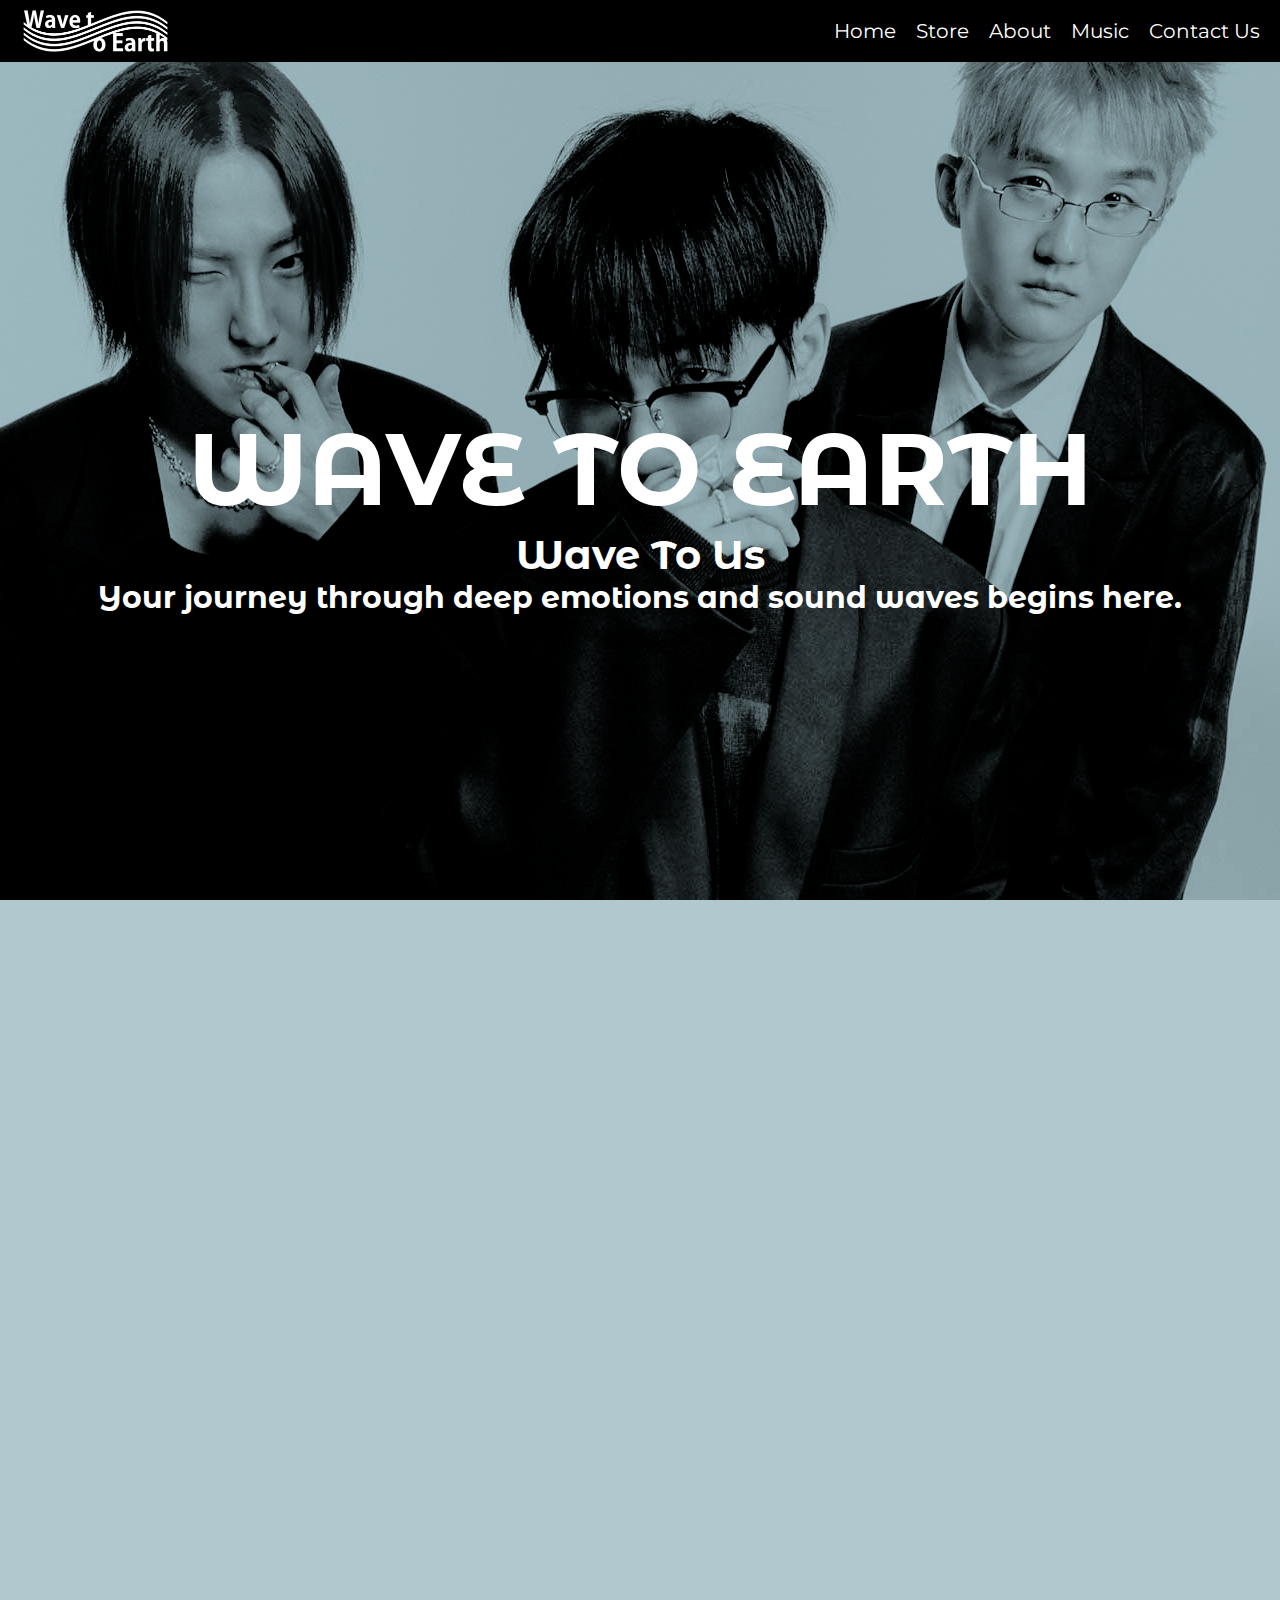
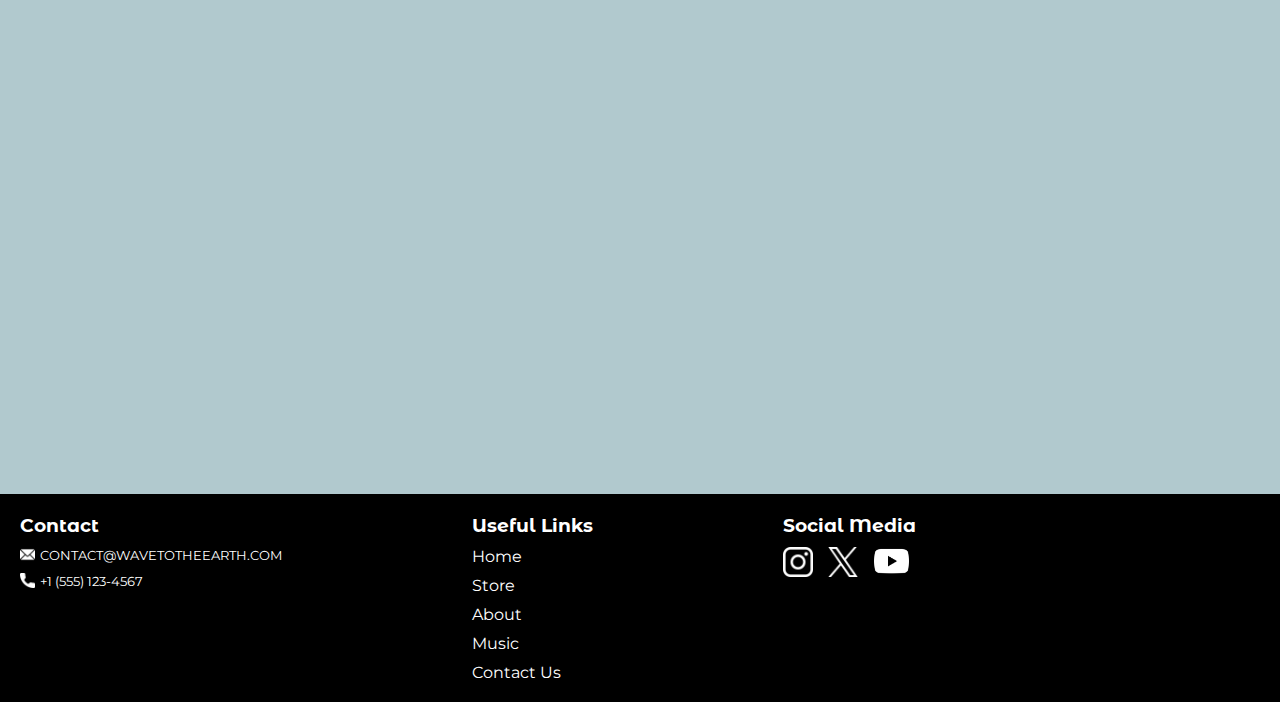
<file: index.html>
<!DOCTYPE html>
<html lang="en">
<head>
    <meta charset="UTF-8">
    <meta name="viewport" content="width=device-width, initial-scale=1.0">
    <link rel="icon" type="image/png" sizes="32x32" href="./images/logo.png">
    <title>Wave to Earth</title>
    <link rel="stylesheet" href="style.css">
</head>
<body>
    <header>

        <img src="./images/w2e logo white.png" alt="logo">
        <div class="header-right">
            <a href="./index.html">Home</a>
            <a href="https://www.teezily.com/stores/wave-to-earth-merch-00">Store</a>
            <a href="./about.html">About</a>
            <a href="./music.html">Music</a>
            <a href="./contact.html">Contact Us</a>
        </div>

        <div id="mySidenav"  class="sidenav">
            <a href="javascript:void(0)" class="closebtn" onclick="closeNav()">&times;</a>
            <a href="./index.html">Home</a>
            <a href="https://www.teezily.com/stores/wave-to-earth-merch-00">Store</a>
            <a href="./about.html">About</a>
            <a href="./music.html">Music</a>
            <a href="./contact.html">Contact Us</a>
          </div>
          <span style="font-size:30px;cursor:pointer;color: white;" onclick="openNav()">&#9776;</span>
    </header>
    <main>
        
        <div class="top">
            <div class="element-animation">
            <h1>WAVE TO EARTH</h1>
            <h2>Wave To Us</h2>
            <h3>Your journey through deep emotions and sound waves begins here.</h3>
        </div>
    </div>
    <div class="element-animation">
        <div class="popular">
            <h2>POPULAR SONGS</h2>
            <iframe style="border-radius:12px" src="https://open.spotify.com/embed/artist/5069JTmv5ZDyPeZaCCXiCg?utm_source=generator&theme=0" width="100%" height="550px" frameBorder="0" allowfullscreen="" allow="autoplay; clipboard-write; encrypted-media; fullscreen; picture-in-picture" loading="lazy"></iframe>
            <a href="./music.html"><button>Full Discography</button></a>
        </div>
    </div>
    <div class="element-animation">
        <div class="values">
            <h2>OUR VALUES</h2>
            <p>At Wave to Earth, we believe in the power of music to bring people together. We are committed to spreading positivity, unity, and inspiration through our art. Our songs are a reflection of our values: love for nature, respect for diversity, ano the pursuit of dreams. We invite you to be part of our
            community and help us make a difference through music.</p>
        </div>
        </div>
    </main>
        <footer>
            <div class="footer-left">
            <div class="contact">
                <h3>Contact</h3>
                <p><img src="./images/icons/email.png" alt="email"> CONTACT@WAVETOTHEEARTH.COM</p>
                <p><img src="./images/icons/call.png" alt="call">+1 (555) 123-4567</p>
            </div>
            <div class="links">
                <h3>Useful Links</h3>
                <a href="./index.html"><p>Home</p></a>
                <a href="https://www.teezily.com/stores/wave-to-earth-merch-00"><p>Store</p></a>
                <a href="./about.html"><p>About</p></a>
                <a href="./music.html"><p>Music</p></a>
                <a href="./contact.html"><p>Contact Us</p></a>
            </div>
            <div class="social-media">
                <h3>Social Media</h3>
                <div class="icons">
                <a href="https://www.google.com/url?sa=t&source=web&rct=j&opi=89978449&url=https://www.instagram.com/wave_to_earth/&ved=2ahUKEwiXvLaercCJAxVDKRAIHZzGFqcQFnoECFQQAQ&usg=AOvVaw1exrC16d2yMeHItXYHLrTc"><img src="./images/icons/instagram-3.png" alt="insta"></a>
                <a href="https://www.google.com/url?sa=t&source=web&rct=j&opi=89978449&url=https://twitter.com/wave_to_earth%3Fref_src%3Dtwsrc%255Egoogle%257Ctwcamp%255Eserp%257Ctwgr%255Eauthor&ved=2ahUKEwiXvLaercCJAxVDKRAIHZzGFqcQ6F56BQiDARAB&usg=AOvVaw2pEziLRTKigN8zdJYo9P3e"><img src="./images/icons/twitter-2.png" alt="twitter"></a>
                <a href="https://www.google.com/url?sa=t&source=web&rct=j&opi=89978449&url=https://www.youtube.com/channel/UCBJNpcJaUcVyw4LlqGRMpcQ&ved=2ahUKEwiXvLaercCJAxVDKRAIHZzGFqcQFnoECFMQAQ&usg=AOvVaw3CJNn3O3e4KjyZV0zfTVSd"><img style="width: 37px;" src="./images/icons/youtube-2.png" alt="youtube"></a>
            </div>
            </div>
        </div>
        </footer>

        <script>

            function onEntry(entry) {
              entry.forEach(change => {
                if (change.isIntersecting) {
                 change.target.classList.add('element-show');
                }
              });
            }
            
            let options = {
              threshold: [0.5] };
            let observer = new IntersectionObserver(onEntry, options);
            let elements = document.querySelectorAll('.element-animation');
            
            for (let elm of elements) {
              observer.observe(elm);
            }
            
                </script>


<!-- for mobile version -->
<script>
    function openNav() {
      document.getElementById("mySidenav").style.width = "100%";
    }
    
    function closeNav() {
      document.getElementById("mySidenav").style.width = "0";
    }
    </script>

</body>
</html>
</file>
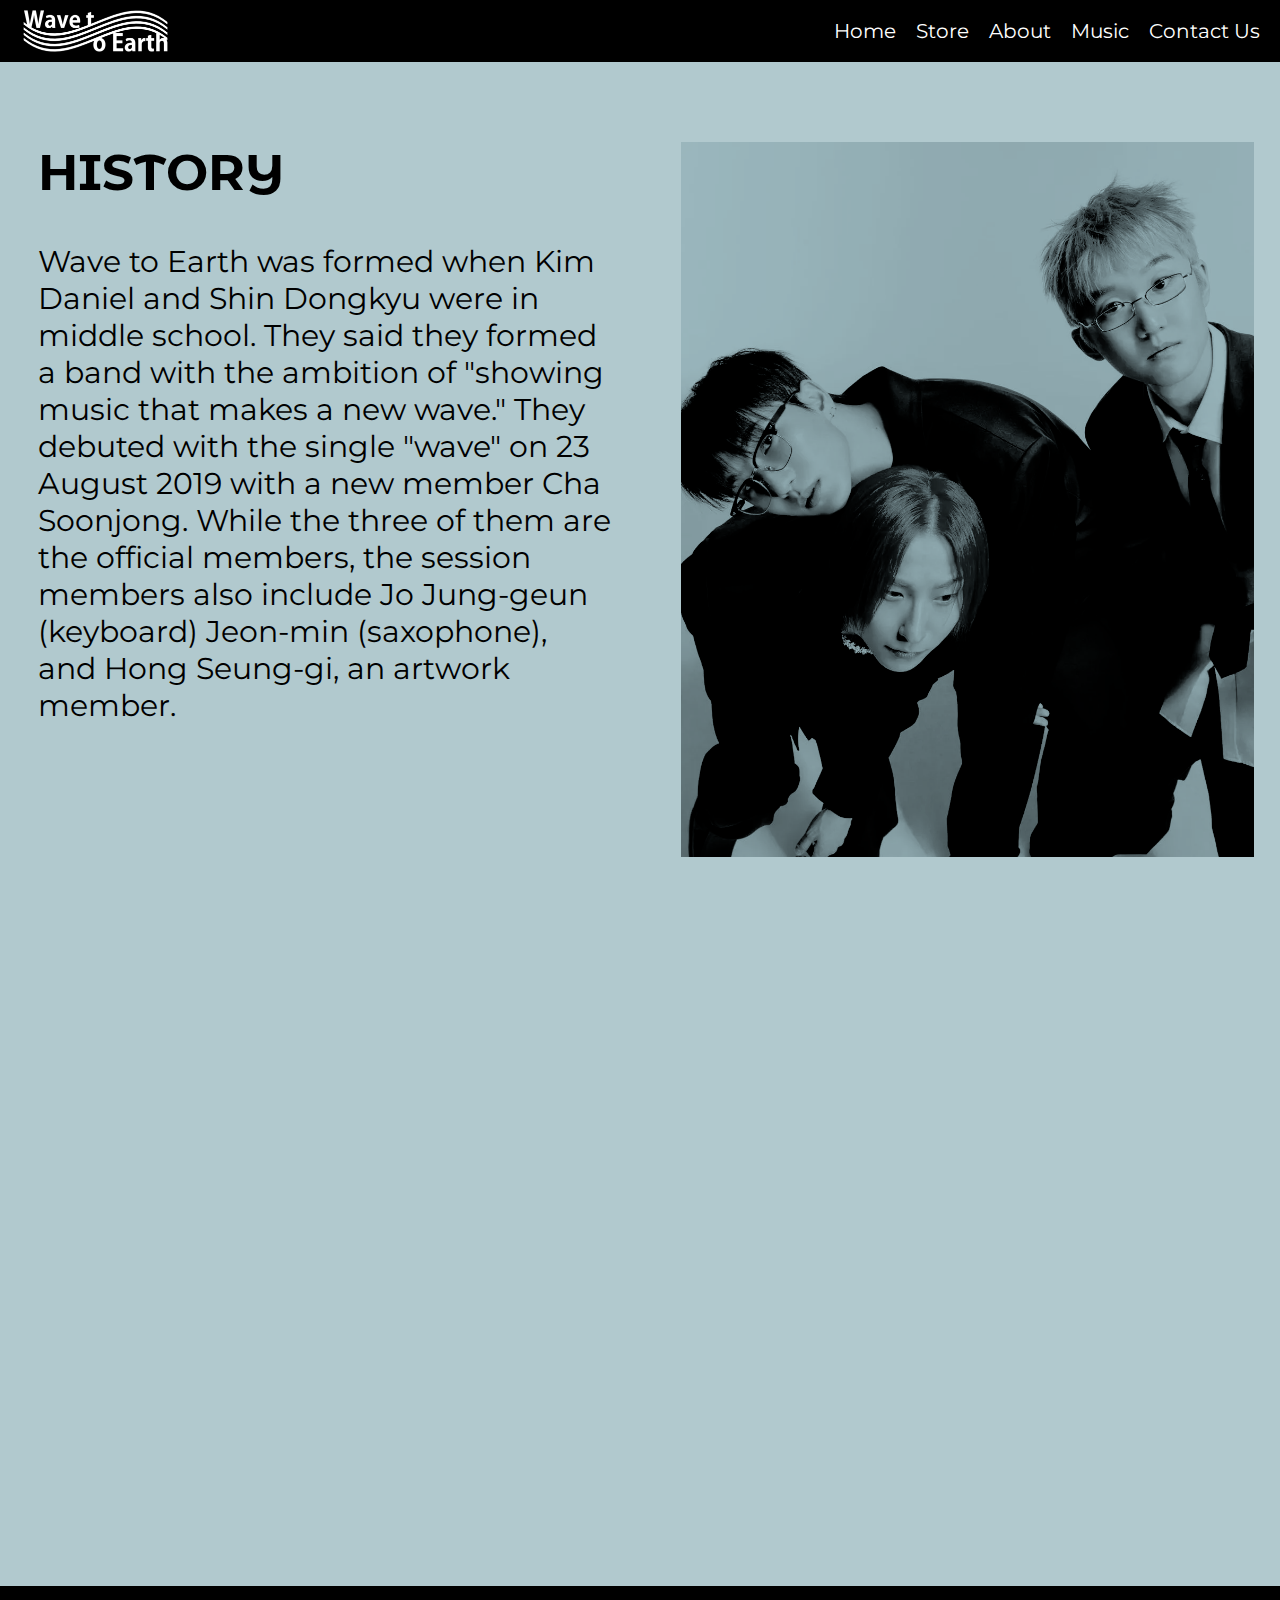
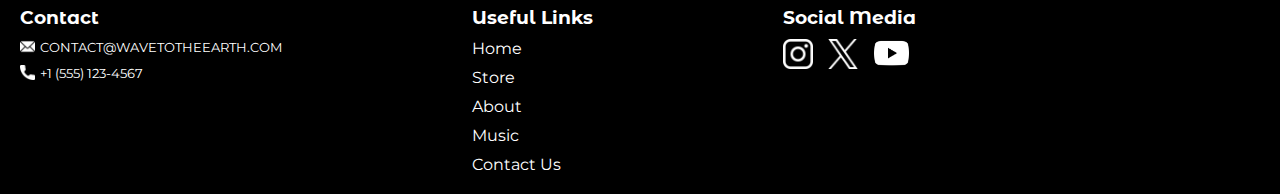
<file: about.html>
<!DOCTYPE html>
<html lang="en">
<head>
    <meta charset="UTF-8">
    <meta name="viewport" content="width=device-width, initial-scale=1.0">
    <title>Wave To Earth</title>
    <link rel="stylesheet" href="about.css">
    <link rel="icon" type="image/png" sizes="32x32" href="./images/logo.png">
</head>
<body>
    <header>
        <img src="./images/w2e logo white.png" alt="logo">
        <div class="header-right">
            <a href="./index.html">Home</a>
            <a href="https://www.teezily.com/stores/wave-to-earth-merch-00">Store</a>
            <a href="./about.html">About</a>
            <a href="./music.html">Music</a>
            <a href="./contact.html">Contact Us</a>
        </div>
          
            <div id="mySidenav"  class="sidenav">
                <a href="javascript:void(0)" class="closebtn" onclick="closeNav()">&times;</a>
                <a href="./index.html">Home</a>
                <a href="https://www.teezily.com/stores/wave-to-earth-merch-00">Store</a>
                <a href="./about.html">About</a>
                <a href="./music.html">Music</a>
                <a href="./contact.html">Contact Us</a>
              </div>
              <span style="font-size:30px;cursor:pointer;color: white;" onclick="openNav()">&#9776;</span>


        
    </header>
    <main>
        <div class="element-animation">
        <div class="history">
            <h2>HISTORY</h2>
            <img src="./images/members.png" alt="">
            <p>Wave to Earth was formed when Kim Daniel and Shin Dongkyu were in middle school. They said they formed a band with the ambition of
            "showing music that makes a new wave." They debuted with the single "wave" on 23 August 2019 with a new member Cha Soonjong. While the three of them are the official members, the session members also include Jo Jung-geun (keyboard) Jeon-min (saxophone), and Hong Seung-gi, an artwork member.</p>
            
        </div>
        </div>
        <div class="element-animation">
        <div class="members">
            <h2>MEMBERS</h2>
            <div class="carousel">

                <div class="element">
                    <img src="./images/Daniel Kim.webp" alt="daniel" class="daniel">
                    <div class="name">
                        <div class="text">
                    <h3>DANIEL KIM</h3>
                    <p>vocals, guitar</p>
                    <p>1997 March 18 (27 years old)</p>
                    </div>
                    </div>
                </div>

                <div class="element">
                    <img src="./images/Cha Sunjong.webp" alt="sunjong" class="sunjong">
                    <div class="name">
                        <div class="text">
                    <h3>CHA SUNJONG</h3>
                    <p>Base</p>
                    <p>1997 August 13 ( 27 years old)</p>
                    </div>
                    </div>
                </div>

                <div class="element">
                    <img src="./images/Dongkyu Shin.webp" alt="dongkyu" class="dongkyu">
                    <div class="name">
                        <div class="text">
                    <h3>DONGKYU SHIN</h3>
                    <p>drum</p>
                    <p>1998 January 23 ( 26 years old)</p>
                    </div>
                    </div>
                </div>
            </div>
        </div>
        </div>
    </main>
    <footer>
        <div class="footer-left">
        <div class="contact">
            <h3>Contact</h3>
            <p><img src="./images/icons/email.png" alt="email"> CONTACT@WAVETOTHEEARTH.COM</p>
            <p><img src="./images/icons/call.png" alt="call">+1 (555) 123-4567</p>
        </div>
        <div class="links">
            <h3>Useful Links</h3>
            <a href="./index.html"><p>Home</p></a>
            <a href="https://www.teezily.com/stores/wave-to-earth-merch-00"><p>Store</p></a>
            <a href="./about.html"><p>About</p></a>
            <a href="./music.html"><p>Music</p></a>
            <a href="./contact.html"><p>Contact Us</p></a>
        </div>
        <div class="social-media">
            <h3>Social Media</h3>
            <div class="icons">
            <a href="https://www.google.com/url?sa=t&source=web&rct=j&opi=89978449&url=https://www.instagram.com/wave_to_earth/&ved=2ahUKEwiXvLaercCJAxVDKRAIHZzGFqcQFnoECFQQAQ&usg=AOvVaw1exrC16d2yMeHItXYHLrTc"><img src="./images/icons/instagram-3.png" alt="insta"></a>
            <a href="https://www.google.com/url?sa=t&source=web&rct=j&opi=89978449&url=https://twitter.com/wave_to_earth%3Fref_src%3Dtwsrc%255Egoogle%257Ctwcamp%255Eserp%257Ctwgr%255Eauthor&ved=2ahUKEwiXvLaercCJAxVDKRAIHZzGFqcQ6F56BQiDARAB&usg=AOvVaw2pEziLRTKigN8zdJYo9P3e"><img src="./images/icons/twitter-2.png" alt="twitter"></a>
            <a href="https://www.google.com/url?sa=t&source=web&rct=j&opi=89978449&url=https://www.youtube.com/channel/UCBJNpcJaUcVyw4LlqGRMpcQ&ved=2ahUKEwiXvLaercCJAxVDKRAIHZzGFqcQFnoECFMQAQ&usg=AOvVaw3CJNn3O3e4KjyZV0zfTVSd"><img style="width: 37px;" src="./images/icons/youtube-2.png" alt="youtube"></a>
        </div>
        </div>
    </div>
    </footer>


    
    <script>

        function onEntry(entry) {
          entry.forEach(change => {
            if (change.isIntersecting) {
             change.target.classList.add('element-show');
            }
          });
        }
        
        let options = {
          threshold: [0.5] };
        let observer = new IntersectionObserver(onEntry, options);
        let elements = document.querySelectorAll('.element-animation');
        
        for (let elm of elements) {
          observer.observe(elm);
        }
        
            </script>



<!-- for mobile version -->
<script>
    function openNav() {
      document.getElementById("mySidenav").style.width = "100%";
    }
    
    function closeNav() {
      document.getElementById("mySidenav").style.width = "0";
    }
    </script>



    
</body>
</html>
</file>
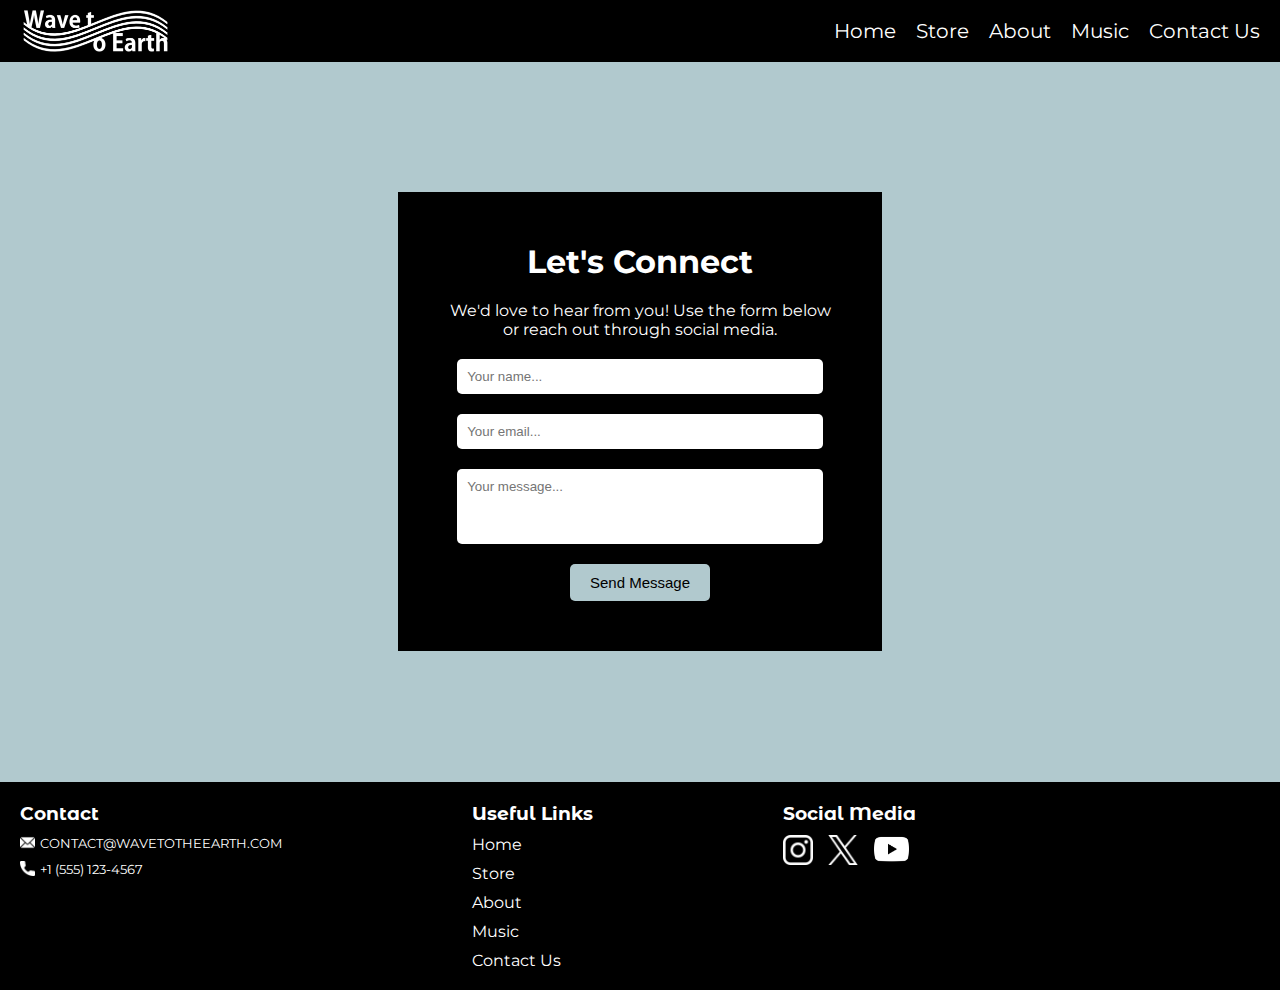
<file: contact.html>
<!DOCTYPE html>
<html lang="en">
<head>
    <meta charset="UTF-8">
    <meta name="viewport" content="width=device-width, initial-scale=1.0">
    <title>Wave To Earth</title>
    <link rel="stylesheet" href="contact.css">
    <link rel="icon" type="image/png" sizes="32x32" href="./images/logo.png">
</head>
<body>
    <header>
        <img src="./images/w2e logo white.png" alt="logo">
        <div class="header-right">
            <a href="./index.html">Home</a>
            <a href="https://www.teezily.com/stores/wave-to-earth-merch-00">Store</a>
            <a href="./about.html">About</a>
            <a href="./music.html">Music</a>
            <a href="./contact.html">Contact Us</a>
        </div>

        <div id="mySidenav"  class="sidenav">
            <a href="javascript:void(0)" class="closebtn" onclick="closeNav()">&times;</a>
            <a href="./index.html">Home</a>
            <a href="https://www.teezily.com/stores/wave-to-earth-merch-00">Store</a>
            <a href="./about.html">About</a>
            <a href="./music.html">Music</a>
            <a href="./contact.html">Contact Us</a>
          </div>
          <span style="font-size:30px;cursor:pointer;color: white;" onclick="openNav()">&#9776;</span>

    </header>

    <main>
        <form action="https://formspree.io/f/xldebrwl" method="POST">
            <h1>Let's Connect</h1>
            <p>We'd love to hear from you! Use the form below or reach out through social media.</p>
            <input type="text" name="name" placeholder="Your name..." required>
            <input type="email" name="email" placeholder="Your email..." required>
            <input class="message" type="text" name="message" placeholder="Your message..." required>
            <button type="submit" >Send Message</button>
        </form>

    </main>

    <footer>
        <div class="footer-left">
        <div class="contact">
            <h3>Contact</h3>
            <p><img src="./images/icons/email.png" alt="email"> CONTACT@WAVETOTHEEARTH.COM</p>
            <p><img src="./images/icons/call.png" alt="call">+1 (555) 123-4567</p>
        </div>
        <div class="links">
            <h3>Useful Links</h3>
            <a href="./index.html"><p>Home</p></a>
            <a href="https://www.teezily.com/stores/wave-to-earth-merch-00"><p>Store</p></a>
            <a href="./about.html"><p>About</p></a>
            <a href="./music.html"><p>Music</p></a>
            <a href="./contact.html"><p>Contact Us</p></a>
        </div>
        <div class="social-media">
            <h3>Social Media</h3>
            <div class="icons">
            <a href="https://www.google.com/url?sa=t&source=web&rct=j&opi=89978449&url=https://www.instagram.com/wave_to_earth/&ved=2ahUKEwiXvLaercCJAxVDKRAIHZzGFqcQFnoECFQQAQ&usg=AOvVaw1exrC16d2yMeHItXYHLrTc"><img src="./images/icons/instagram-3.png" alt="insta"></a>
            <a href="https://www.google.com/url?sa=t&source=web&rct=j&opi=89978449&url=https://twitter.com/wave_to_earth%3Fref_src%3Dtwsrc%255Egoogle%257Ctwcamp%255Eserp%257Ctwgr%255Eauthor&ved=2ahUKEwiXvLaercCJAxVDKRAIHZzGFqcQ6F56BQiDARAB&usg=AOvVaw2pEziLRTKigN8zdJYo9P3e"><img src="./images/icons/twitter-2.png" alt="twitter"></a>
            <a href="https://www.google.com/url?sa=t&source=web&rct=j&opi=89978449&url=https://www.youtube.com/channel/UCBJNpcJaUcVyw4LlqGRMpcQ&ved=2ahUKEwiXvLaercCJAxVDKRAIHZzGFqcQFnoECFMQAQ&usg=AOvVaw3CJNn3O3e4KjyZV0zfTVSd"><img style="width: 37px;" src="./images/icons/youtube-2.png" alt="youtube"></a>
        </div>
        </div>
    </div>
    </footer>


    <!-- for mobile version -->
<script>
    function openNav() {
      document.getElementById("mySidenav").style.width = "100%";
    }
    
    function closeNav() {
      document.getElementById("mySidenav").style.width = "0";
    }
    </script>

</body>
</html>
</file>
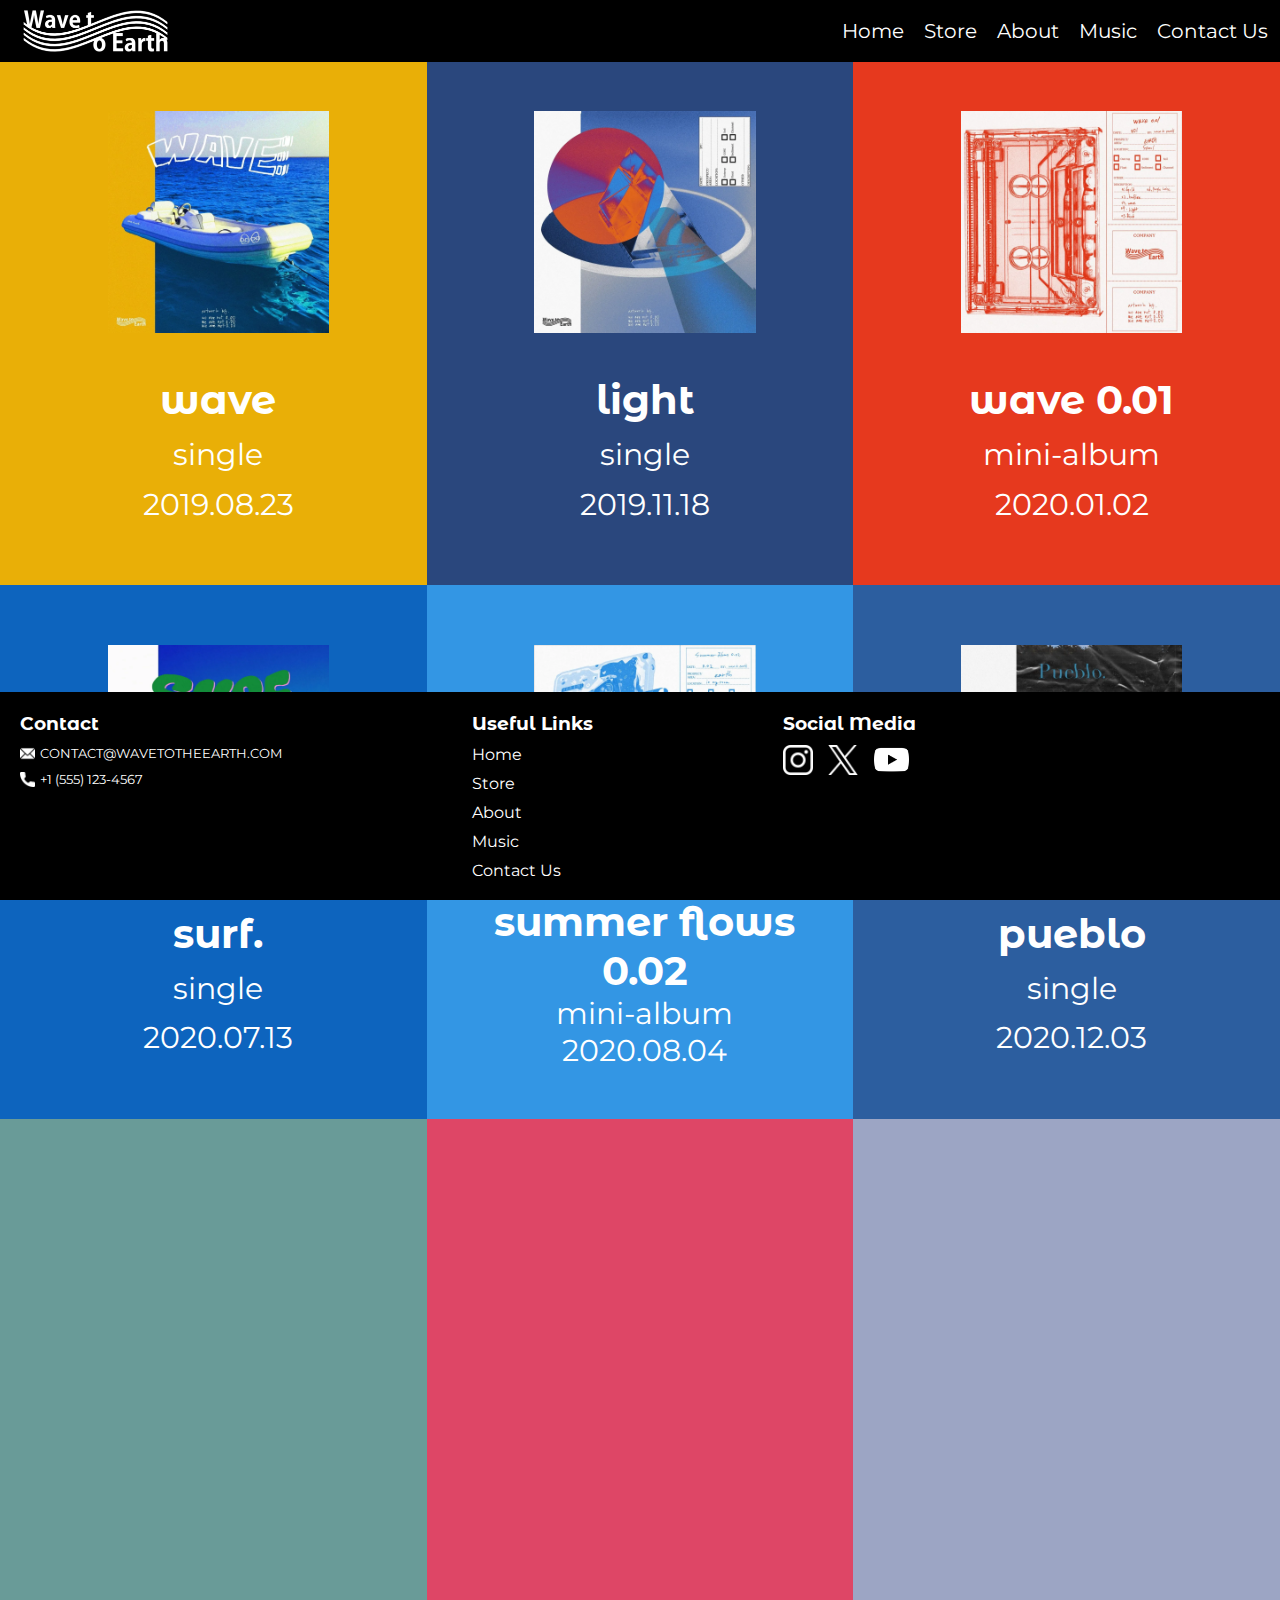
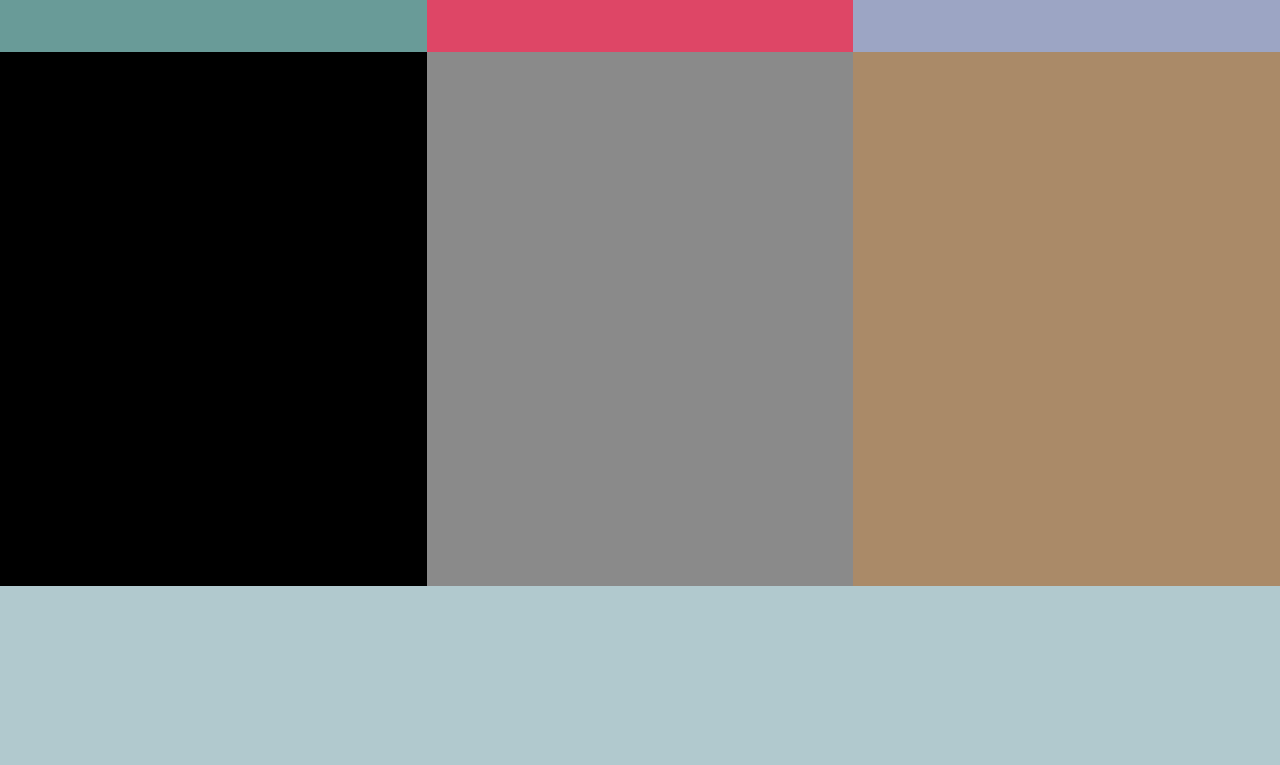
<file: music.html>
<!DOCTYPE html>
<html lang="en">
<head>
    <meta charset="UTF-8">
    <meta name="viewport" content="width=device-width, initial-scale=1.0">
    <title>Wave To Earth</title>
    <link rel="icon" type="image/png" sizes="32x32" href="./images/logo.png">
    <link rel="stylesheet" href="music.css">
</head>
<body>
    <header>
        <img src="./images/w2e logo white.png" alt="logo">
        <div class="header-right">
            <a href="./index.html">Home</a>
            <a href="https://www.teezily.com/stores/wave-to-earth-merch-00">Store</a>
            <a href="./about.html">About</a>
            <a href="./music.html">Music</a>
            <a href="./contact.html">Contact Us</a>
        </div>

        <div id="mySidenav"  class="sidenav">
            <a href="javascript:void(0)" class="closebtn" onclick="closeNav()">&times;</a>
            <a href="./index.html">Home</a>
            <a href="https://www.teezily.com/stores/wave-to-earth-merch-00">Store</a>
            <a href="./about.html">About</a>
            <a href="./music.html">Music</a>
            <a href="./contact.html">Contact Us</a>
          </div>
          <span style="font-size:30px;cursor:pointer;color: white;" onclick="openNav()">&#9776;</span>


    </header>

    <main>
        <div style="background-color: #e9af07;" class="card">
            <a class="element-animation" href="https://open.spotify.com/album/2HaATBraEWlvagFvpHe6wF?si=fvdEwqoNRkuf6Bq5qqig-Q">
            <img src="./images/songs/wave.webp" alt="">
            <h1>wave</h1>
            <p>single</p>
            <p>2019.08.23</p>
        </a>
        </div>
        
        <div style="background-color: #2a477d;" class="card">
            <a class="element-animation" href="https://open.spotify.com/album/6VjoAVqjK7oWhDPzGYO7F0?si=n7M390xvSwWirWN6qxBENA">
            <img src="./images/songs/light.webp" alt="">
            <h1>light</h1>
            <p>single</p>
            <p>2019.11.18</p>
        </a>
        </div>

        <div style="background-color: #e6391e;" class="card">
            <a class="element-animation" href="https://open.spotify.com/album/5KcbhgDwjakD3bKt4wYuee?si=-aoxmVhJSoWW5wP0pZ33WA">
                <img src="./images/songs/wave 0.01.webp" alt="">
            <h1>wave 0.01</h1>
            <p>mini-album</p>
            <p>2020.01.02</p>
            </a>
        </div>

        <div style="background-color: #0d64be;" class="card">
            <a class="element-animation" href="https://open.spotify.com/album/5ixEtn4bre1v1kHiWoBdS0?si=WKE9CTNlRiGPwUYa4TW_nA">
                <img src="./images/songs/surf..webp" alt="">
            <h1>surf.</h1>
            <p>single</p>
            <p>2020.07.13</p>
            </a>
        </div>

        <div style="background-color: #3396e4;" class="card">
            <a class="element-animation" href="https://open.spotify.com/album/3NRNR4txhuRLhnQUUlqWXH?si=QerFbd8WQqKcpfB7iS-55A">
                <img src="./images/songs/summer flows 0.02.webp" alt="">
            <h1 class="text" >summer flows 0.02</h1>
            <p>mini-album</p>
            <p>2020.08.04</p>
            </a>
        </div>

        <div style="background-color: #2c5e9f;" class="card">
            <a class="element-animation" href="https://open.spotify.com/album/2l2tymGSreBsAXvHywpTU1?si=TpKG43C4Q1WcgoH58z-zyw">
                <img src="./images/songs/pueblo.webp" alt="">
            <h1>pueblo</h1>
            <p>single</p>
            <p>2020.12.03</p>
            </a>
        </div>

        <div style="background-color: #699b98;" class="card">
           <a class="element-animation" href="https://open.spotify.com/album/06LUoqFf4VRz193j5GBToN?si=jEQh5pp1TnuGyZ1p1CP2Fg">
            <img src="./images/songs/daisy..jpg" alt="">
            <h1>daisy.</h1>
            <p>single</p>
            <p>2021.05.13</p>
           </a>
        </div>

        <div style="background-color: #de4666;" class="card">
            <a class="element-animation" href="https://open.spotify.com/album/2TMszv4CoiRFCEmmvH2k5e?si=HuaM7zNmQSaLouNa_7anrg">
                <img src="./images/songs/nouvelle vague.webp" alt="">
            <h1>nouvelle vague</h1>
            <p>single</p>
            <p>2021.11.24</p>
            </a>
        </div>

        <div style="background-color: #9ca5c4;" class="card">
            <a class="element-animation" href="https://open.spotify.com/album/4BUAIkZliZPIjt4ilfm0nx?si=WWbfKP5RSXCclAdGdQC5cA">
                <img src="./images/songs/calla.webp" alt="">
            <h1>calla</h1>
            <p>single</p>
            <p>2022.06.07</p>
            </a>
        </div>

        <div style="background-color: #000000;" class="card">
            <a class="element-animation" href="https://open.spotify.com/album/7uGypjatRUHbWUxUwynTTn?si=YhP5vrwMRGKjBftbKdhY0Q">
                <img src="./images/songs/dried flower.webp" alt="">
            <h1>dried flower</h1>
            <p>single</p>
            <p>2022.10.11</p>
            </a>
        </div>

        <div style="background-color: #8a8a8a;" class="card">
            <a class="element-animation" href="https://open.spotify.com/album/5T0Gt5JYXh6gEttuB8ujML?si=3MNVBxtBTVOZy9FROvQcZQ">
                <img src="./images/songs/0.1 flaws and all..webp" alt="">
            <h1>0.1 flaws and all.</h1>
            <p>album</p>
            <p>2023.04.20</p>
            </a>
        </div>

        <div style="background-color: #aa8a68;" class="card">
            <a class="element-animation"href="https://open.spotify.com/album/527e8WrlMvJBEmlmt7kJCj?si=Y8BU-JguRsWvjdeenZ5VSA">
                <img src="./images/songs/play with earth! 0.03.webp" alt="">
            <h1 class="text">play with earth! 0.03</h1>
            <p>album</p>
            <p>2024.09.06</p>
            </a>
        </div>

    </main>

    <footer>
        <div class="footer-left">
        <div class="contact">
            <h3>Contact</h3>
            <p><img src="./images/icons/email.png" alt="email"> CONTACT@WAVETOTHEEARTH.COM</p>
            <p><img src="./images/icons/call.png" alt="call">+1 (555) 123-4567</p>
        </div>
        <div class="links">
            <h3>Useful Links</h3>
            <a href="./index.html"><p>Home</p></a>
            <a href="https://www.teezily.com/stores/wave-to-earth-merch-00"><p>Store</p></a>
            <a href="./about.html"><p>About</p></a>
            <a href="./music.html"><p>Music</p></a>
            <a href="./contact.html"><p>Contact Us</p></a>
        </div>
        <div class="social-media">
            <h3>Social Media</h3>
            <div class="icons">
            <a href="https://www.google.com/url?sa=t&source=web&rct=j&opi=89978449&url=https://www.instagram.com/wave_to_earth/&ved=2ahUKEwiXvLaercCJAxVDKRAIHZzGFqcQFnoECFQQAQ&usg=AOvVaw1exrC16d2yMeHItXYHLrTc"><img src="./images/icons/instagram-3.png" alt="insta"></a>
            <a href="https://www.google.com/url?sa=t&source=web&rct=j&opi=89978449&url=https://twitter.com/wave_to_earth%3Fref_src%3Dtwsrc%255Egoogle%257Ctwcamp%255Eserp%257Ctwgr%255Eauthor&ved=2ahUKEwiXvLaercCJAxVDKRAIHZzGFqcQ6F56BQiDARAB&usg=AOvVaw2pEziLRTKigN8zdJYo9P3e"><img src="./images/icons/twitter-2.png" alt="twitter"></a>
            <a href="https://www.google.com/url?sa=t&source=web&rct=j&opi=89978449&url=https://www.youtube.com/channel/UCBJNpcJaUcVyw4LlqGRMpcQ&ved=2ahUKEwiXvLaercCJAxVDKRAIHZzGFqcQFnoECFMQAQ&usg=AOvVaw3CJNn3O3e4KjyZV0zfTVSd"><img style="width: 37px;" src="./images/icons/youtube-2.png" alt="youtube"></a>
        </div>
        </div>
    </div>
    </footer>

    <script>
function onEntry(entry){
    entry.forEach(change =>{
        if (change.isIntersecting){
            change.target.classList.add('element-show')
        }
    });
}

let options={threshold:[0.5]};
let observer= new IntersectionObserver(onEntry, options);
let elements= document.querySelectorAll('.element-animation');

for (let elm of elements){
    observer.observe(elm);
}




    </script>

<!-- for mobile version -->
<script>
   
   function openNav(){
    document.getElementById("mySidenav").style.width="100%";
}
function closeNav(){
    document.getElementById("mySidenav").style.width="0";
}

    </script>






    
</body>
</html>
</file>
<file: style.css>
@import url('https://fonts.googleapis.com/css2?family=Montserrat+Alternates:ital,wght@0,100;0,200;0,300;0,400;0,500;0,600;0,700;0,800;0,900;1,100;1,200;1,300;1,400;1,500;1,600;1,700;1,800;1,900&family=Montserrat:ital,wght@0,100..900;1,100..900&display=swap');

.montserrat-alternates-bold {
    font-family: "Montserrat Alternates", sans-serif;
    font-weight: 700;
    font-style: normal;
}
.montserrat{
    font-family: "Montserrat", sans-serif;
    font-optical-sizing: auto;
    font-weight: weight;
    font-style: normal;
}
*{
    margin: 0;
    padding: 0;
}
body{
    background-color: hsl(190, 23%, 75%);
}

header{
    background-color: black;
    display: flex;
    justify-content: space-between;
    align-items: center;
    padding: 5px 20px;
}
.header-right{
    display: flex;
    gap: 20px;
}
header a::after {
    content: '';
    position: absolute;
    left: 0;
    bottom: 0;
    width: 0;
    height: 1px; /* толщина линии */
    background-color: white; /* цвет линии */
    transition: width 0.3s ease; /* анимация */
}
header a:hover::after {
    width: 100%; /* линия расширяется на всю ширину */
}
header a{
    color: white;
    text-decoration: none;
    font-size: 20px;
    font-family: "Montserrat", sans-serif;
    position: relative;
}
header img{
    width: 150px;
}

.top{
    background-image: url(./images/wave-to-earth.png);
    height: 100vh;
    background-position: center;
    background-attachment: fixed;
    display: flex;
    text-align: center;
    flex-direction: column;
    justify-content: center;
    align-items: center;
    color: white;
    font-family: "Montserrat Alternates", sans-serif;
    font-size: 50px;
}
.top h2{
    font-size: 40px;
}
.top h3{
    font-size: 30px;
}
main{
    display: flex;
    flex-direction: column;
    gap: 70px;
    margin-bottom: 40px;
}
.popular{
    width: 95%;
    display: flex;
    flex-direction: column;
    justify-content: center;
    padding-left: 3%;
    gap: 20px;
}
.popular h2{
    font-family: "Montserrat Alternates", sans-serif;
    font-size: 40px;
}
.popular button{
    padding: 20px 20px;
    border: none;
    border-radius: 5px;
    color: white;
    background-color: black;
    font-weight: bolder;
    font-size: 15px;
    font-family: "Montserrat", sans-serif;
    transition: 0.3s;
}
.values{
    display: flex;
    flex-direction: column;
    gap: 20px;
    width: 95%;
    padding-left: 3%;
}
.values h2{
    font-size: 40px;
    font-family: "Montserrat Alternates", sans-serif;
}
.values p{
    font-size: 30px;
    font-family: "Montserrat", sans-serif;
}

footer{
    background-color: black;
    color: white;
    
}
.footer-left{
    display: flex;
    padding: 20px;
    justify-content: space-between;
    width: 70%;
}
.contact img{
    width: 15px;
}
.icons{
    display: flex;
    align-items: center;
    gap: 15px;
}
.icons img{
    width: 30px;
}
.contact{
    display: flex;
    flex-direction: column;
    gap: 10px;
}
.links{
    display: flex;
    flex-direction: column;
    gap: 10px;
}
.social-media{
    display: flex;
    flex-direction: column;
    gap: 10px;
}
.contact,.links,.social-media h3{
    font-family: "Montserrat Alternates", sans-serif;
}
.contact p{
    font-family: "Montserrat", sans-serif;
    font-size: small;
    display: flex;
    gap: 5px;
    align-items: center;
}
.links a{
    color: white;
    text-decoration: none;
    font-family: "Montserrat", sans-serif;
}
footer a:hover{
    color: gray;
}
.popular button:hover{
    color:  hsl(0, 0%, 87%);
}

.element-animation.element-show{
    opacity: 1;
    transition: all 1.5s;
    transform: translateY(0%);
}
.element-animation{
    opacity: 0;
    transform: translateY(20px);
}



.sidenav {
    height: 100%;
    width: 0;
    position: fixed;
    z-index: 1;
    top: 0;
    left: 0;
    background-color: #111;
    overflow-x: hidden;
    transition: 0.5s;
    padding-top: 60px;
    text-align:center;
  }
  
  .sidenav a {
    padding: 8px 8px 8px 32px;
    text-decoration: none;
    font-size: 25px;
    color: #818181;
    display: block;
    transition: 0.3s;
  
  }
  
  .sidenav a:hover{
    color: #f1f1f1;
  }
  
  .sidenav .closebtn {
    position: absolute;
    top: 0;
    right: 25px;
    font-size: 36px;
    margin-left: 50px;
}
.sidenav,span{
    visibility: hidden;
    display: none;
}


@media only screen and (max-width:425px){
    .header-right{
        visibility: hidden;
        display: none;
    }
    header{
        width: auto;
        position: relative;
    }
    header img{
        width: 30%;
    }
    span{
        display: block;
        visibility: visible;
        position: absolute;
        right: 5%;
    }
    .footer-left{
        display: flex;
        flex-direction: column;
        gap: 20px;
    }
    .sidenav{
        display: block;
        visibility: visible;
    }
    header a::after{
        display: none;
    }


    .top{
        height: 40vh;
        background-size: cover;
        background-attachment: unset;
        background-repeat: no-repeat;
        width: 100%;
    }
    .top h1{
        font-size: 40px;
    }
    .top h2{
        font-size: 20px;
    }
    .top h3{
        font-size: 10px;
    }
    .popular h2, .values h2{
        font-size: 30px;
    }
    .values p{
        font-size: 15px;
    }
    
}
</file>
<file: about.css>
@import url('https://fonts.googleapis.com/css2?family=Montserrat+Alternates:ital,wght@0,100;0,200;0,300;0,400;0,500;0,600;0,700;0,800;0,900;1,100;1,200;1,300;1,400;1,500;1,600;1,700;1,800;1,900&family=Montserrat:ital,wght@0,100..900;1,100..900&display=swap');

.montserrat-alternates-bold {
    font-family: "Montserrat Alternates", sans-serif;
    font-weight: 700;
    font-style: normal;
}
.montserrat{
    font-family: "Montserrat", sans-serif;
    font-optical-sizing: auto;
    font-weight: weight;
    font-style: normal;
}

*{
    margin: 0;
    padding: 0;
}
body{
    background-color: hsl(190, 23%, 75%);
}

header{
    background-color: black;
    display: flex;
    justify-content: space-between;
    align-items: center;
    padding: 5px 20px;
}
.header-right{
    display: flex;
    gap: 20px;
}
header a::after {
    content: '';
    position: absolute;
    left: 0;
    bottom: 0;
    width: 0;
    height: 1px; /* толщина линии */
    background-color: white; /* цвет линии */
    transition: width 0.3s ease; /* анимация */
}
header a:hover::after {
    width: 100%; /* линия расширяется на всю ширину */
}
header a{
    color: white;
    text-decoration: none;
    font-size: 20px;
    font-family: "Montserrat", sans-serif;
    position: relative;
}
header img{
    width: 150px;
}
footer{
    background-color: black;
    color: white;
    
}
.footer-left{
    display: flex;
    padding: 20px;
    justify-content: space-between;
    width: 70%;
}
.contact img{
    width: 15px;
}
.icons{
    display: flex;
    align-items: center;
    gap: 15px;
}
.icons img{
    width: 30px;
}
.contact{
    display: flex;
    flex-direction: column;
    gap: 10px;
}
.links{
    display: flex;
    flex-direction: column;
    gap: 10px;
}
.social-media{
    display: flex;
    flex-direction: column;
    gap: 10px;
}
.contact,.links,.social-media h3{
    font-family: "Montserrat Alternates", sans-serif;
}
.contact p{
    font-family: "Montserrat", sans-serif;
    font-size: small;
    display: flex;
    gap: 5px;
    align-items: center;
}
.links a{
    color: white;
    text-decoration: none;
    font-family: "Montserrat", sans-serif;
}
footer a:hover{
    color: gray;
}

.history{
    width: 95%;
    padding-left: 3%;
    display: grid;
    grid-template-columns: repeat(2,1fr);
    grid-template-rows: 10% 90%;
    column-gap: 70px;
    padding-top: 80px;
}
.history h2{
    font-family: "Montserrat Alternates", sans-serif;
    font-size: 50px;

}
.history p{
    font-family: "Montserrat", sans-serif;
    font-size: 30px;
    padding-top: 30px;
}
.history img{
    grid-row: 1/3;
    grid-column: 2/3;
    object-fit: cover;
    width: 100%;
    height: 100%;
}
.members h2{
    font-family: "Montserrat Alternates", sans-serif;
    font-size: 50px;
    padding: 80px 0 30px 70px;
}
.carousel img{
    display: block;
    width: 90%;
    height: auto;
}
.name h3{
    font-family: "Montserrat Alternates", sans-serif;
    font-size: 30px;
    color: black;
}
.name p{
    font-family: "Montserrat", sans-serif;
    font-size: 20px;
    color: black;
}

.carousel{
    background-color: black;
    color: white;
    margin-bottom: 30px;
    display: flex;
    gap: 20px;
    justify-content: space-between;
    align-items: center;
    padding: 50px;
    
}
.element{
    position: relative;
}
.name{
    position: absolute;
    bottom: 100%;
    left: 0;
    right: 0;
    background-color: hsl(190, 23%, 75%);
    overflow: hidden;
    width: 90%;
    height: 0;
    transition: .5s ease;
}
.text{
    display: flex;
    flex-direction: column;
    align-items: center;
    justify-content: center;
    height: 100%;
}
.element:hover .name{
    bottom: 0;
    height: 100%;
}

.element-animation.element-show{
    opacity: 1;
    transition: all 1.5s;
    transform: translateY(0%);
}
.element-animation{
    opacity: 0;
    transform: translateY(20px);
}



.sidenav {
    height: 100%;
    width: 0;
    position: fixed;
    z-index: 1;
    top: 0;
    left: 0;
    background-color: #111;
    overflow-x: hidden;
    transition: 0.5s;
    padding-top: 60px;
    text-align:center;
  }
  
  .sidenav a {
    padding: 8px 8px 8px 32px;
    text-decoration: none;
    font-size: 25px;
    color: #818181;
    display: block;
    transition: 0.3s;
  
  }
  
  .sidenav a:hover{
    color: #f1f1f1;
  }
  
  .sidenav .closebtn {
    position: absolute;
    top: 0;
    right: 25px;
    font-size: 36px;
    margin-left: 50px;
}
.sidenav,span{
    visibility: hidden;
    display: none;
}



@media only screen and (max-width:425px){
    .header-right{
        visibility: hidden;
        display: none;
    }
    header{
        width: auto;
        position: relative;
    }
    header img{
        width: 30%;
    }
    span{
        display: block;
        visibility: visible;
        position: absolute;
        right: 5%;
    }
    .footer-left{
        display: flex;
        flex-direction: column;
        gap: 20px;
    }
    .sidenav{
        display: block;
        visibility: visible;
    }
    header a::after{
        display: none;
    }

    .history{
        display: flex;
        flex-direction: column;
        gap: 10px;
    }
    .history h2,.members h2{
        font-size: 30px;
    }
    .history{
        padding-top: 5%;
    }
    .members h2{
        padding: 10% 0 5% 5%;
    }
    .history p{
        font-size: 20px;
    }
    .carousel{
        padding: 5%;
    }
    .text h3{
        font-size: 25px;
        text-align: center;
    }
    .text p{
        font-size: 20px;
        text-align: center;
    }
    .carousel{
        gap: 10px;
        padding: 15px;
        flex-direction: column;
        padding-left: 10%;
    }


}
</file>
<file: contact.css>
@import url('https://fonts.googleapis.com/css2?family=Montserrat+Alternates:ital,wght@0,100;0,200;0,300;0,400;0,500;0,600;0,700;0,800;0,900;1,100;1,200;1,300;1,400;1,500;1,600;1,700;1,800;1,900&family=Montserrat:ital,wght@0,100..900;1,100..900&display=swap');

.montserrat-alternates-bold {
    font-family: "Montserrat Alternates", sans-serif;
    font-weight: 700;
    font-style: normal;
}
.montserrat{
    font-family: "Montserrat", sans-serif;
    font-optical-sizing: auto;
    font-weight: weight;
    font-style: normal;
}
*{
    margin: 0;
    padding: 0;
}
body{
    background-color: hsl(190, 23%, 75%);
}

header{
    background-color: black;
    display: flex;
    justify-content: space-between;
    align-items: center;
    padding: 5px 20px;
}
.header-right{
    display: flex;
    gap: 20px;
}
header a::after {
    content: '';
    position: absolute;
    left: 0;
    bottom: 0;
    width: 0;
    height: 1px; /* толщина линии */
    background-color: white; /* цвет линии */
    transition: width 0.3s ease; /* анимация */
}
header a:hover::after {
    width: 100%; /* линия расширяется на всю ширину */
}
header a{
    color: white;
    text-decoration: none;
    font-size: 20px;
    font-family: "Montserrat", sans-serif;
    position: relative;
}
header img{
    width: 150px;
}

footer{
    background-color: black;
    color: white;
    
}
.footer-left{
    display: flex;
    padding: 20px;
    justify-content: space-between;
    width: 70%;
}
.contact img{
    width: 15px;
}
.icons{
    display: flex;
    align-items: center;
    gap: 15px;
}
.icons img{
    width: 30px;
}
.contact{
    display: flex;
    flex-direction: column;
    gap: 10px;
}
.links{
    display: flex;
    flex-direction: column;
    gap: 10px;
}
.social-media{
    display: flex;
    flex-direction: column;
    gap: 10px;
}
.contact,.links,.social-media h3{
    font-family: "Montserrat Alternates", sans-serif;
}
.contact p{
    font-family: "Montserrat", sans-serif;
    font-size: small;
    display: flex;
    gap: 5px;
    align-items: center;
}
.links a{
    color: white;
    text-decoration: none;
    font-family: "Montserrat", sans-serif;
}
footer a:hover{
    color: gray;
}
.popular button:hover{
    color:  hsl(0, 0%, 87%);
}
main{
    height: 80vh;
    width: 100%;
    display: flex;
    justify-content: center;
    align-items: center;
}
form{
    display: flex;
    flex-direction: column;
    font-family: "Montserrat", sans-serif;
    width: 30%;
    align-items: center;
    justify-content: center;
    background-color: black;
    color: white;
    padding: 50px;
    gap: 20px;
    text-align: center;
}
input{
    padding: 10px;
    width: 90%;
    border-radius: 5px;
    border: none;
}
.message{
    padding-bottom: 50px;
}
button{
    padding: 10px 20px;
    border-radius: 5px;
    background-color:  hsl(190, 23%, 75%);
    border: none;
    font-size: 15px;
    font-weight: 500;
    transition: 0.2s;
}
button:hover{
    background-color:  hsl(190, 14%, 65%);
}



.sidenav {
    height: 100%;
    width: 0;
    position: fixed;
    z-index: 1;
    top: 0;
    left: 0;
    background-color: #111;
    overflow-x: hidden;
    transition: 0.5s;
    padding-top: 60px;
    text-align:center;
  }
  
  .sidenav a {
    padding: 8px 8px 8px 32px;
    text-decoration: none;
    font-size: 25px;
    color: #818181;
    display: block;
    transition: 0.3s;
  
  }
  
  .sidenav a:hover{
    color: #f1f1f1;
  }
  
  .sidenav .closebtn {
    position: absolute;
    top: 0;
    right: 25px;
    font-size: 36px;
    margin-left: 50px;
}
.sidenav,span{
    visibility: hidden;
    display: none;
}


@media only screen and (max-width:425px){
    .header-right{
        visibility: hidden;
        display: none;
    }
    header{
        width: auto;
        position: relative;
    }
    header img{
        width: 30%;
    }
    span{
        display: block;
        visibility: visible;
        position: absolute;
        right: 5%;
    }
    .footer-left{
        display: flex;
        flex-direction: column;
        gap: 20px;
    }
    .sidenav{
        display: block;
        visibility: visible;
    }
    header a::after{
        display: none;
    }

    form{
        width: 100%;
    }
}
</file>
<file: music.css>
@import url('https://fonts.googleapis.com/css2?family=Montserrat+Alternates:ital,wght@0,100;0,200;0,300;0,400;0,500;0,600;0,700;0,800;0,900;1,100;1,200;1,300;1,400;1,500;1,600;1,700;1,800;1,900&family=Montserrat:ital,wght@0,100..900;1,100..900&display=swap');

.montserrat-alternates-bold {
    font-family: "Montserrat Alternates", sans-serif;
    font-weight: 700;
    font-style: normal;
}
.montserrat{
    font-family: "Montserrat", sans-serif;
    font-optical-sizing: auto;
    font-weight: weight;
    font-style: normal;
}

*{
    margin: 0;
    padding: 0;
}
body{
    background-color: hsl(190, 23%, 75%);
}
header{
    background-color: black;
    display: flex;
    justify-content: space-between;
    align-items: center;
    padding: 5px 20px;
    position: fixed;
    width: 97.5%;
    z-index: 1;
}
.header-right{
    display: flex;
    gap: 20px;
}
header a::after {
    content: '';
    position: absolute;
    left: 0;
    bottom: 0;
    width: 0;
    height: 1px; /* толщина линии */
    background-color: white; /* цвет линии */
    transition: width 0.3s ease; /* анимация */
}
header a:hover::after {
    width: 100%; /* линия расширяется на всю ширину */
}
header a{
    color: white;
    text-decoration: none;
    font-size: 20px;
    font-family: "Montserrat", sans-serif;
    position: relative;
}
header img{
    width: 150px;
}

footer{
    background-color: black;
    color: white;
    position: fixed;
    bottom: 0;
    width: 100%;
}
.footer-left{
    display: flex;
    padding: 20px;
    justify-content: space-between;
    width: 70%;
}
.contact img{
    width: 15px;
}
.icons{
    display: flex;
    align-items: center;
    gap: 15px;
}
.icons img{
    width: 30px;
}
.contact{
    display: flex;
    flex-direction: column;
    gap: 10px;
}
.links{
    display: flex;
    flex-direction: column;
    gap: 10px;
}
.social-media{
    display: flex;
    flex-direction: column;
    gap: 10px;
}
.contact,.links,.social-media h3{
    font-family: "Montserrat Alternates", sans-serif;
}
.contact p{
    font-family: "Montserrat", sans-serif;
    font-size: small;
    display: flex;
    gap: 5px;
    align-items: center;
}
.links a{
    color: white;
    text-decoration: none;
    font-family: "Montserrat", sans-serif;
}
footer a:hover{
    color: gray;
}

.card img{
    width: 70%;
}
.text{
    font-size: 34px;
}
.card h1{
    font-family: "Montserrat Alternates", sans-serif;
    margin-top: 30px;
    color: white;
    font-size: 40px;
    text-align: center;
}
.card p{
    font-family: "Montserrat", sans-serif;
    color: white;
    font-size: 30px;
}
.card a{
    display: grid;
    text-decoration: none;
    justify-items: center;

    
}
.element-animation.element-show{
    opacity: 1;
    transition: all 1.5s;
    transform: translateY(0%);
}
.element-animation{
    opacity: 0;
    transform: translateY(20px);
}
.card{
    display: grid;
    justify-items: center;
    gap: 5px;
    padding: 60px 50px 50px 60px;  

}
main{
    display: grid;
    grid-template-columns: repeat(3,1fr);
    grid-template-rows: repeat(4,1fr);
    width: 100%;
    padding: 4% 0 14% 0 ;
}



.sidenav {
    height: 100%;
    width: 0;
    position: fixed;
    z-index: 1;
    top: 0;
    left: 0;
    background-color: #111;
    overflow-x: hidden;
    transition: 0.5s;
    padding-top: 60px;
    text-align:center;
  }
  
  .sidenav a {
    padding: 8px 8px 8px 32px;
    text-decoration: none;
    font-size: 25px;
    color: #818181;
    display: block;
    transition: 0.3s;
  
  }
  
  .sidenav a:hover{
    color: #f1f1f1;
  }
  
  .sidenav .closebtn {
    position: absolute;
    top: 0;
    right: 25px;
    font-size: 36px;
    margin-left: 50px;
}
.sidenav,span{
    visibility: hidden;
    display: none;
}



@media only screen and (max-width:425px){
    .header-right{
        visibility: hidden;
        display: none;
    }
    header{
        width: auto;
        position: relative;
    }
    header img{
        width: 30%;
    }
    span{
        display: block;
        visibility: visible;
        position: absolute;
        right: 5%;
    }
    .footer-left{
        display: flex;
        flex-direction: column;
        gap: 20px;
    }
    .sidenav{
        display: block;
        visibility: visible;
    }
    header a::after{
        display: none;
    }
    footer{
        position: unset;
    }
    main{
        grid-template-columns: repeat(2,1fr);
        grid-row: auto;
        padding: 0;
    }
    .card h1{
        font-size: 20px;
        margin-top: 5%;
    }
    .card p{
        font-size: 15px;
    }
    .card img{
        width: 90%;
    }
    .card{
        padding: 10px;
    }
    .text{
        font-size: 15px;
        text-align: center;
    }

}
</file>
